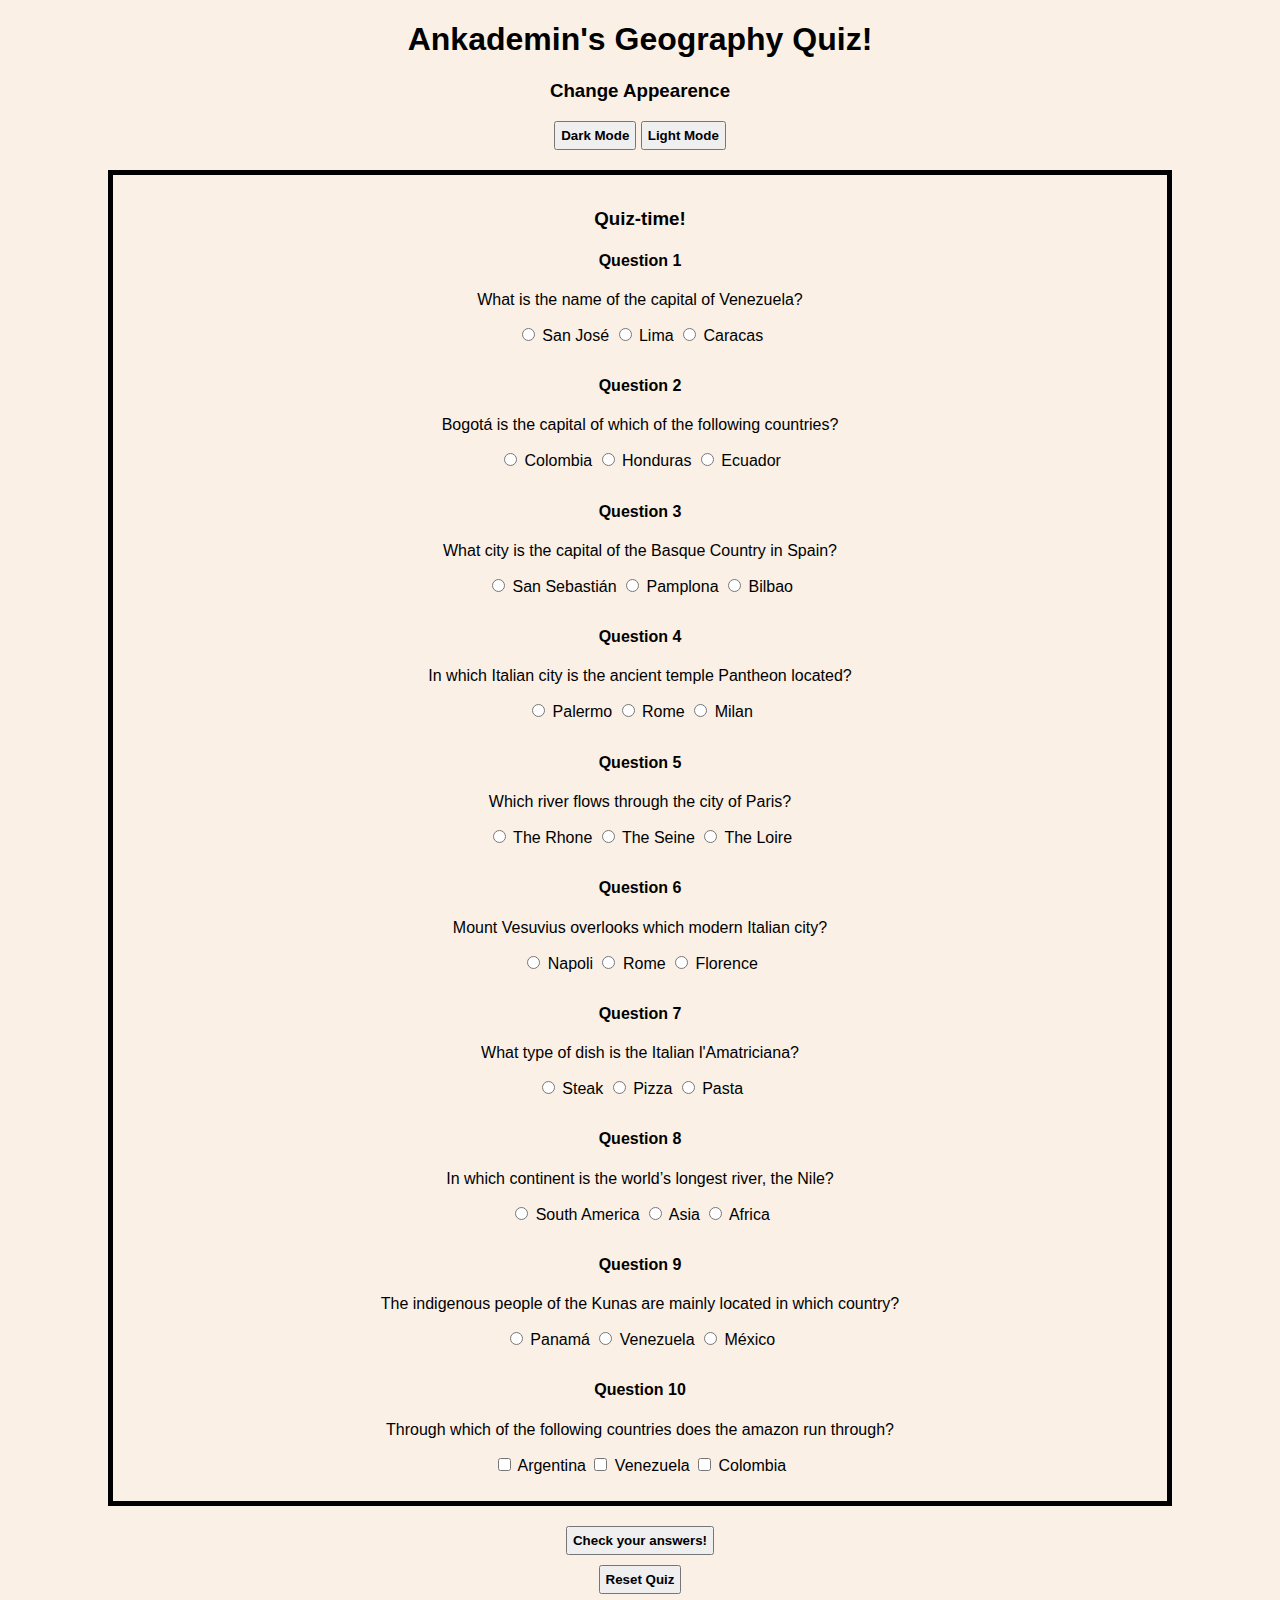
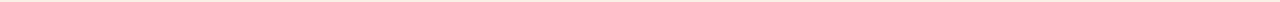
<file: Inlämning-3/index.html>
<!DOCTYPE html>
<html lang="en">
<head>
    <meta charset="UTF-8">
    <meta http-equiv="X-UA-Compatible" content="IE=edge">
    <meta name="viewport" content="width=device-width, initial-scale=1.0">
    <title>Ankademin Quiz</title>
    <link rel="stylesheet" href="style.css">
</head>
<body>
    <h1>Ankademin's Geography Quiz!</h1>
    <div id="appearence">
        <h3>Change Appearence</h3>
        <button id="dark-button">Dark Mode</button>
        <button id="light-button">Light Mode</button>
    </div>
    <div id="quiz">
        <h3>Quiz-time!</h3>
        <div id="question-1">
            <h4>Question 1</h4>
            <p>What is the name of the capital of Venezuela?</p>
            <input type="radio" name="quest-1" value=0 id="q1a" />
            <label for="q1a">San José</label>

            <input type="radio" name="quest-1" value=0 id="q1b" />
            <label for="q1b">Lima</label>

            <input type="radio" name="quest-1" value=1 id="q1c" />
            <label for="q1c">Caracas</label>
        </div>
        <div id="question-2">
            <h4>Question 2</h4>
            <p>Bogotá is the capital of which of the following countries?</p>
            <input type="radio" name="quest-2" value=1 id="q2a" />
            <label for="q2a">Colombia</label>

            <input type="radio" name="quest-2" value=0 id="q2b" />
            <label for="q2b">Honduras</label>

            <input type="radio" name="quest-2" value=0 id="q2c" />
            <label for="q2c">Ecuador</label>
        </div>
        <div id="question-3">
            <h4>Question 3</h4>
            <p>What city is the capital of the Basque Country in Spain?</p>
            <input type="radio" name="quest-3" value=0 id="q3a" />
            <label for="q3a">San Sebastián</label>

            <input type="radio" name="quest-3" value=0 id="q3b" />
            <label for="q3b">Pamplona</label>

            <input type="radio" name="quest-3" value=1 id="q3c" />
            <label for="q3c">Bilbao</label>
        </div>
        <div id="question-4">
            <h4>Question 4</h4>
            <p>In which Italian city is the ancient temple Pantheon located?</p>
            <input type="radio" name="quest-4" value=0 id="q4a" />
            <label for="q4a">Palermo</label>

            <input type="radio" name="quest-4" value=1 id="q4b" />
            <label for="q4b">Rome</label>

            <input type="radio" name="quest-4" value=0 id="q4c" />
            <label for="q4c">Milan</label>
        </div>
        <div id="question-5">
            <h4>Question 5</h4>
            <p>Which river flows through the city of Paris?</p>
            <input type="radio" name="quest-5" value=0 id="q5a" />
            <label for="q5a">The Rhone</label>

            <input type="radio" name="quest-5" value=1 id="q5b" />
            <label for="q5b">The Seine</label>

            <input type="radio" name="quest-5" value=0 id="q5c" />
            <label for="q5c">The Loire</label>
        </div>
        <div id="question-6">
            <h4>Question 6</h4>
            <p>Mount Vesuvius overlooks which modern Italian city?</p>
            <input type="radio" name="quest-6" value=1 id="q6a" />
            <label for="q6a">Napoli</label>

            <input type="radio" name="quest-6" value=0 id="q6b" />
            <label for="q6b">Rome</label>

            <input type="radio" name="quest-6" value=0 id="q6c" />
            <label for="q6c">Florence</label>
        </div>
        <div id="question-7">
            <h4>Question 7</h4>
            <p>What type of dish is the Italian l'Amatriciana?</p>
            <input type="radio" name="quest-7" value=0 id="q7a" />
            <label for="q7a">Steak</label>

            <input type="radio" name="quest-7" value=0 id="q7b" />
            <label for="q7b">Pizza</label>

            <input type="radio" name="quest-7" value=1 id="q7c" />
            <label for="q7c">Pasta</label>
        </div>
        <div id="question-8">
            <h4>Question 8</h4>
            <p>In which continent is the world’s longest river, the Nile?</p>
            <input type="radio" name="quest-8" value=0 id="q8a" />
            <label for="q8a">South America</label>

            <input type="radio" name="quest-8" value=0 id="q8b" />
            <label for="q8b">Asia</label>

            <input type="radio" name="quest-8" value=1 id="q8c" />
            <label for="q8c">Africa</label>
        </div>
        <div id="question-9">
            <h4>Question 9</h4>
            <p>The indigenous people of the Kunas are mainly located in which country?</p>
            <input type="radio" name="quest-9" value=1 id="q9a" />
            <label for="q9a">Panamá</label>

            <input type="radio" name="quest-9" value=0 id="q9b" />
            <label for="q9b">Venezuela</label>

            <input type="radio" name="quest-9" value=0 id="q9c" />
            <label for="q9c">México</label>
        </div>
        <div id="question-10">
            <h4>Question 10</h4>
            <p>Through which of the following countries does the amazon run through?</p>
            <input type="checkbox" name="quest-10" value=0 id="q10a" />
            <label for="q10a">Argentina</label>

            <input type="checkbox" name="quest-10" value=0 id="q10b" />
            <label for="q10b">Venezuela</label>

            <input type="checkbox" name="quest-10" value=1 id="q10c" />
            <label for="q10c">Colombia</label>
        </div>
    </div>
    <div id="end-game">
        <button id="checkAnswers-button">Check your answers!</button>
        <br>
    </div>
    <div id="reset-container">
        <button id="reset-button">Reset Quiz</button>
    </div>

    <script src="main.js"></script>
</body>
</html>
</file>
<file: Inlämning-3/style.css>
body {
    font-family: Arial, Helvetica, sans-serif;
    background: linen;
    text-align: center;
}

button {
    padding: 5px;
    font-weight: bolder;
}

#quiz {
    margin: 20px 100px 10px 100px;
    border: 5px solid black;
    padding-top: 15px;
    padding-bottom: 15px;
}

#quiz input {
    margin-bottom: 15px;
}

#end-game button {
    margin-top: 10px;
}

#reset-container button {
    margin-top: 10px;
}
</file>
